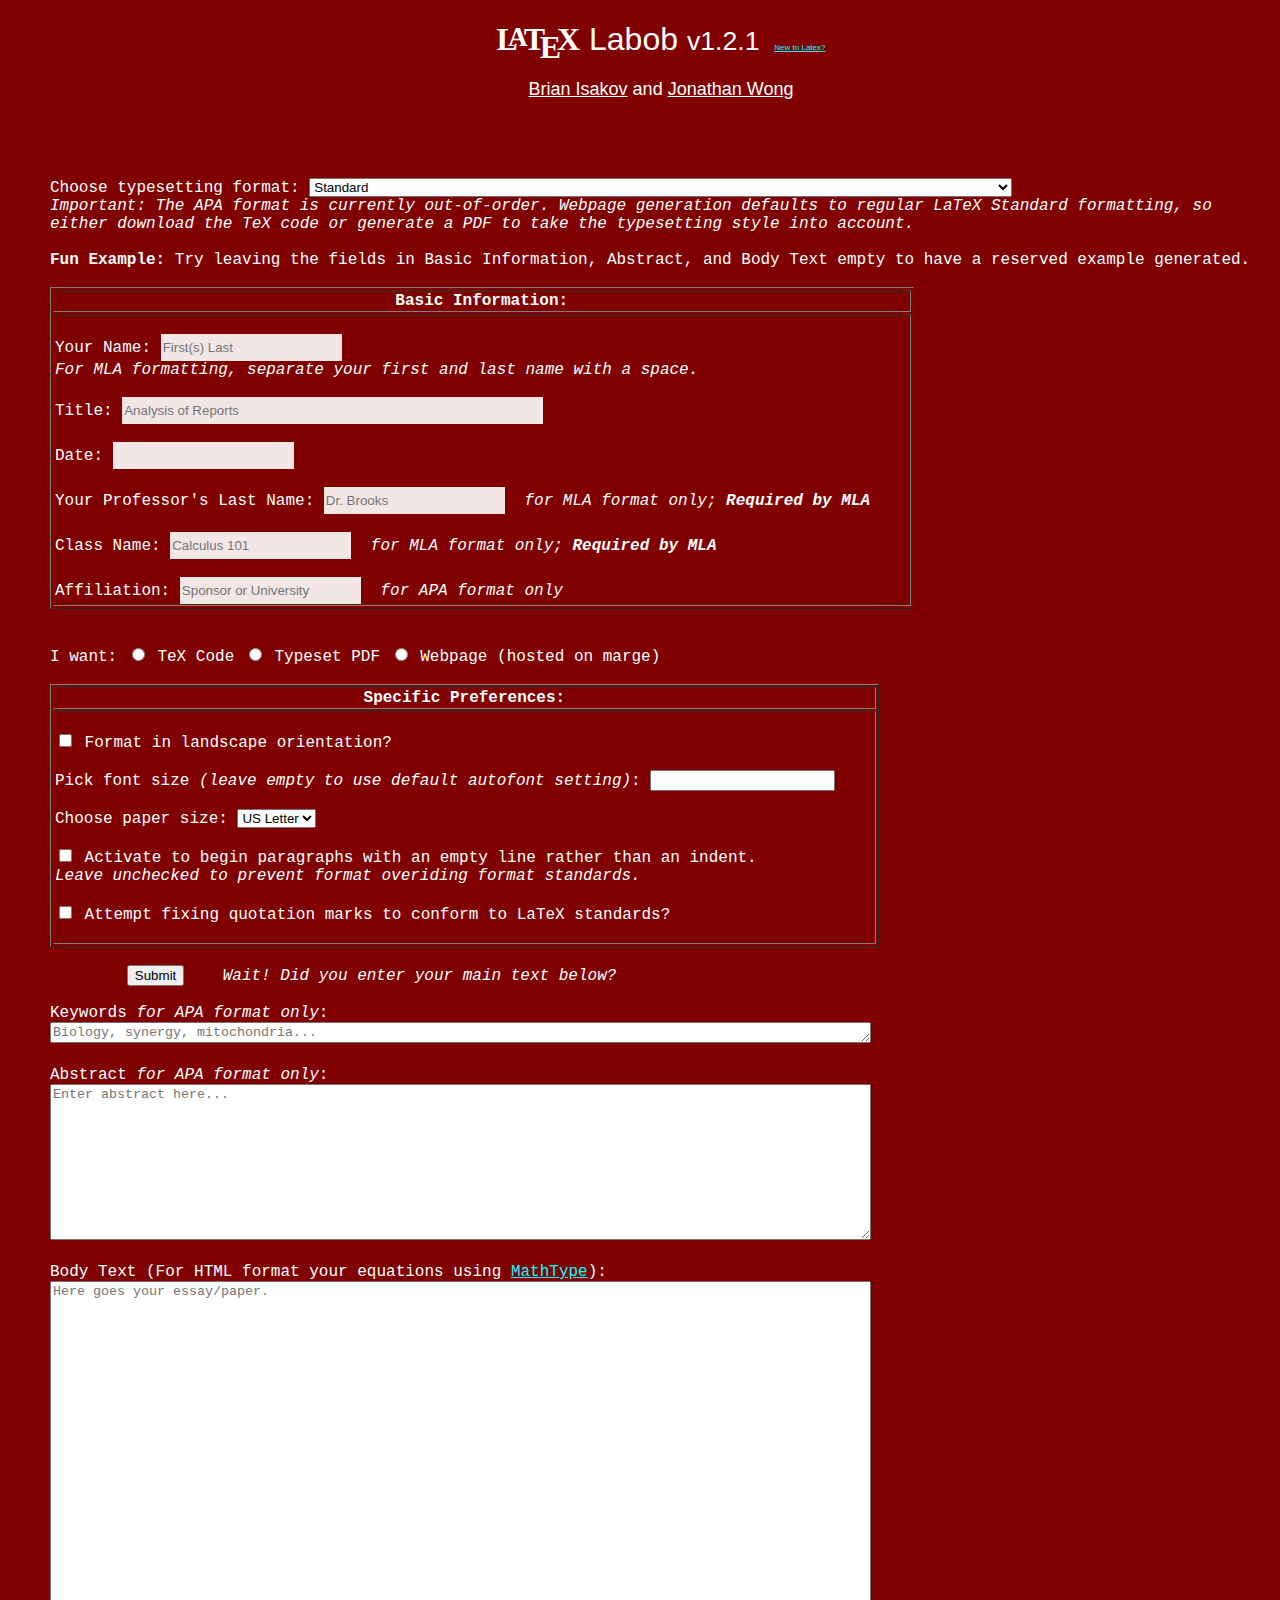
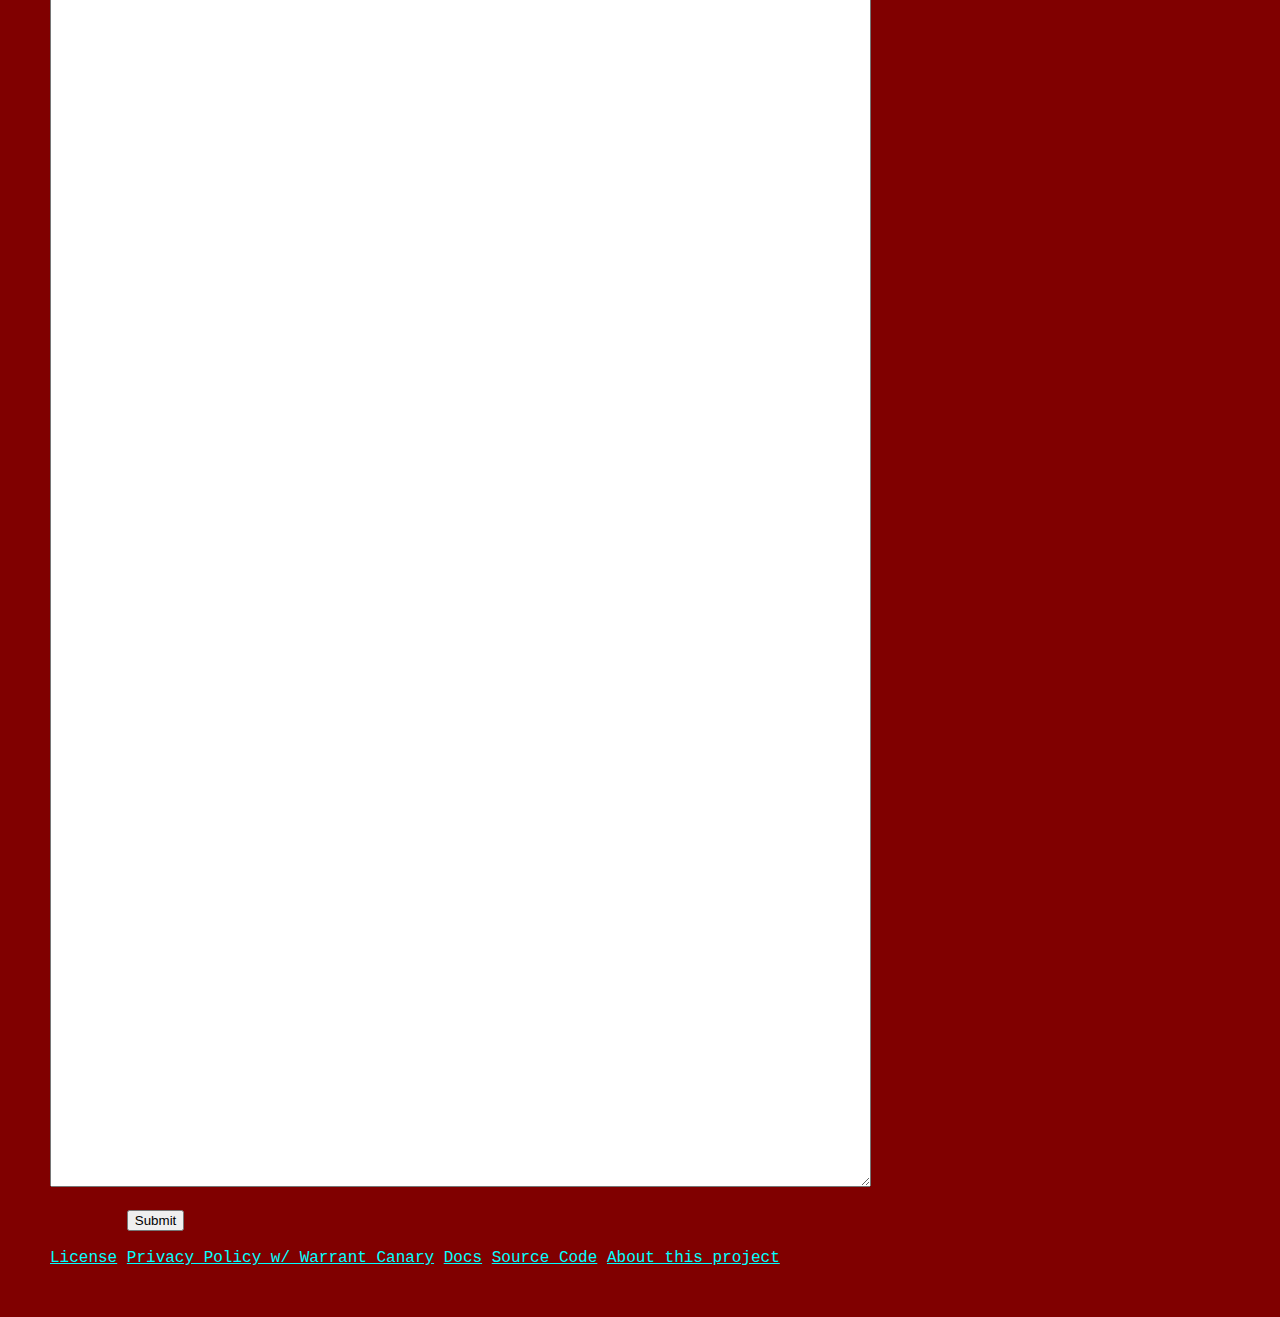
<file: index.html>
<!DOCTYPE html>
<html>
   <head>
      <title>Latex Query</title>
	<style>
        .author {
            color: white;
        }
        .author:hover {
            color: #00FFFF;
        }
        .new {
            font-size: 8px;
        }
	</style>
    <!--<link href='https://fonts.googleapis.com/css?family=Open+Sans:400,300' rel='stylesheet' type='text/css'>  --> 
	<link href="css/main.css" rel="stylesheet" type="text/css">
   </head>
   <body>
   	<h1>
<span class="latex">L<sup>a</sup>T<sub>e</sub>X</span><span id="title"> Labob <small>v1.2.1&nbsp;&nbsp;<span class="new"><a href="intro.html">New to Latex?</a></span></small><br><small id="authors"><a href="http://tinyurl.com/6chgggo" class="author">Brian Isakov</a> and <a href="http://hackthe.tech" class="author">Jonathan Wong</a></small></span></h1>
      <br>
      <br>
      <br>
       <div id="body">
      <form method="POST" action="exec/processor.py">
         Choose typesetting format: 
         <select name="format" size="1">
            <option selected value="Standard">Standard</option>
            <option value="MLA">MLA 7 (Modern Language Association 7th Edition)</option>
            <option value="APA">APA 6 (American Psychological Association 6th Edition)</option>
            <option value="Turabian (as Package)">Turabian (as Package)</option>
<option value="" disabled id="spec"><i>Note: Do not use Turabian (as Package) for authentic Turabian formatting. Instead, use the Turabian options below:</i></option>
		<option value="Turabian (Research Paper)">Turabian (Research Paper)</option>
		<option value="Turabian (Thesis or Dissertation)">Turabian (Thesis or Dissertation)</option>
		<option value="" disabled id="spec"><i>Note: Turabian is a predecessor to Chicago format.</i></option>
            <!--<option>CSE (Council of Science Editors)</option>
			Unfortunately, there is no style guide in CTAN or around the web for CSE formatting with LaTeX.-->
         </select><br>
		 <i>Important: The APA format is currently out-of-order. Webpage generation defaults to regular LaTeX Standard formatting, so either download the TeX code or generate a PDF to take the typesetting style into account.</i>
          <br><br>
		  <b>Fun Example:</b> Try leaving the fields in Basic Information, Abstract, and Body Text empty to have a reserved example generated.
       <br><br>
         <table border="1">
            <th>Basic Information:</th>
            <tr><td style="white-space: nowrap;"><br>Your Name: <input type="text" name="authname" placeholder="First(s) Last"></th><br><i>For MLA formatting, separate your first and last name with a space.</i><br><br>
			Title: <input type="text" name="title" size=50 placeholder="Analysis of Reports"><br><br>
                  Date: <input type="text" name="date"><br><br>
				  Your Professor's Last Name: <input type="text" name="Plname" value="" placeholder="Dr. Brooks"> <i>for MLA format only; <b>Required by MLA</b></i> &nbsp; &nbsp<br><br>
                    Class Name: <input type="text" name="Classname" value="" placeholder="Calculus 101"> <i>for MLA format only; <b>Required by MLA</b></i><br><br>
           Affiliation: <!--<input type="checkbox" name="AffiliationCHOOSER" value="True" checked="checked">--><input type="text" name="Affiliation" value="" placeholder="Sponsor or University"> <i>for APA format only</i></input><br>
            </td>
             </tr>  
         </table>
         <br><br><!--
         Choose "starter" (multiple OK): 
         <select name="starter" multiple>
            <option value=0 selected>None</option>
            <option>Abstract</option>
            <option>Introduction</option>
            
               <option>Turabian</option>
               <option>CSE (Council of Science Editors)</option>
         </select> -->
		          I want: 
         <input selected type="radio" name="function" value="tex"> TeX Code      
         <input type="radio" name="function" value="pdf"> Typeset PDF
	 <input type="radio" name="function" value="webpage"> Webpage (hosted on marge)
         <br><br>
		 <table border="1">
            <th>Specific Preferences:</th>
            <tr><td style="white-space: nowrap;"><br>
         <input type="checkbox" name="landscape" value="True">
         Format in landscape orientation?
         <br><br>
		  Pick font size <i>(leave empty to use default autofont setting)</i>: <input type="number" name="fSize"> &nbsp; &nbsp
         <br><br>
         Choose paper size:
         <select name="paperStyle">
            <option selected value="letterpaper">US Letter</option>
            <option value="a4">A4</option>
            <option value="a5">A5</option>
         </select>
         <br><br>
         <input type="checkbox" name="parseSkip" value="True"> Activate to begin paragraphs with an empty line rather than an indent.<br>
         <i>Leave unchecked to prevent format overiding format standards.</i><br><br>
         <input type="checkbox" name="qCorrect" value="True">
         Attempt fixing quotation marks to conform to LaTeX standards?<br><br></td></td></table>
	 <br> &nbsp; &nbsp &nbsp; &nbsp
         <input type="submit" name="submit" value="Submit"> &nbsp; &nbsp<i>Wait! Did you enter your main text below?</i><br><br>
         Keywords <i>for APA format only</i>:<br>
         <textarea rows="1" name="Keywords" cols="100" placeholder="Biology, synergy, mitochondria..."></textarea>
</textarea>
         <br><br>
         Abstract <i>for APA format only</i>: <br>
         <textarea rows="10" name="Abstract" cols="100" placeholder="Enter abstract here..."></textarea>
</textarea>
         <br><br>
         Body Text (For HTML format your equations using <a href="mathtype.html">MathType</a>): <br>
         <textarea rows="100" name="body" cols="100" placeholder="Here goes your essay/paper."></textarea>
</textarea>
         <br><br><!--
         I want: 
         <input type="radio" name="function" value="tex"> TeX Code      
         <input type="radio" name="function" value="pdf"> Typeset PDF
	 <input type="radio" name="function" value="webpage"> Webpage (hosted on marge)
         <br><br>
         <input type="checkbox" name="landscape" value="True" checked="checked">
         Format in landscape orientation?
         <br><br>
         Choose paper size:
         <select name="paperStyle">
            <option selected value="letterpaper">US Letter</option>
            <option value="a4">a4</option>
            <option value="a5">a5</option>
         </select>
         <br><br>
         <input type="checkbox" name="parseSkip" value="True" checked="checked"> Activate to begin paragraphs with an empty line rather than an indent.<br>
         <i>Leave unchecked to prevent format overiding format standards.</i><br><br>
         <input type="checkbox" name="qCorrect" value="True" checked="checked">
         Attempt fixing quotation marks to conform to LaTeX standards?
	 
         <input type="submit" name="submit" value="Submit">
      </form>-->
		  &nbsp; &nbsp &nbsp; &nbsp
         <input type="submit" name="submit" value="Submit">
       <br><br>
       <a href="http://www.gnu.org/licenses/gpl-3.0-standalone.html">License</a>
       <a href="privacy.html">Privacy Policy w/ Warrant Canary</a>
       <a href="https://www.gitbook.com/book/jonw27/latex-labob">Docs</a>
       <a href="https://github.com/Jonw27/labob">Source Code</a>
       <a href="about.html">About this project</a>
       </div>
   </body>
</html>
</file>
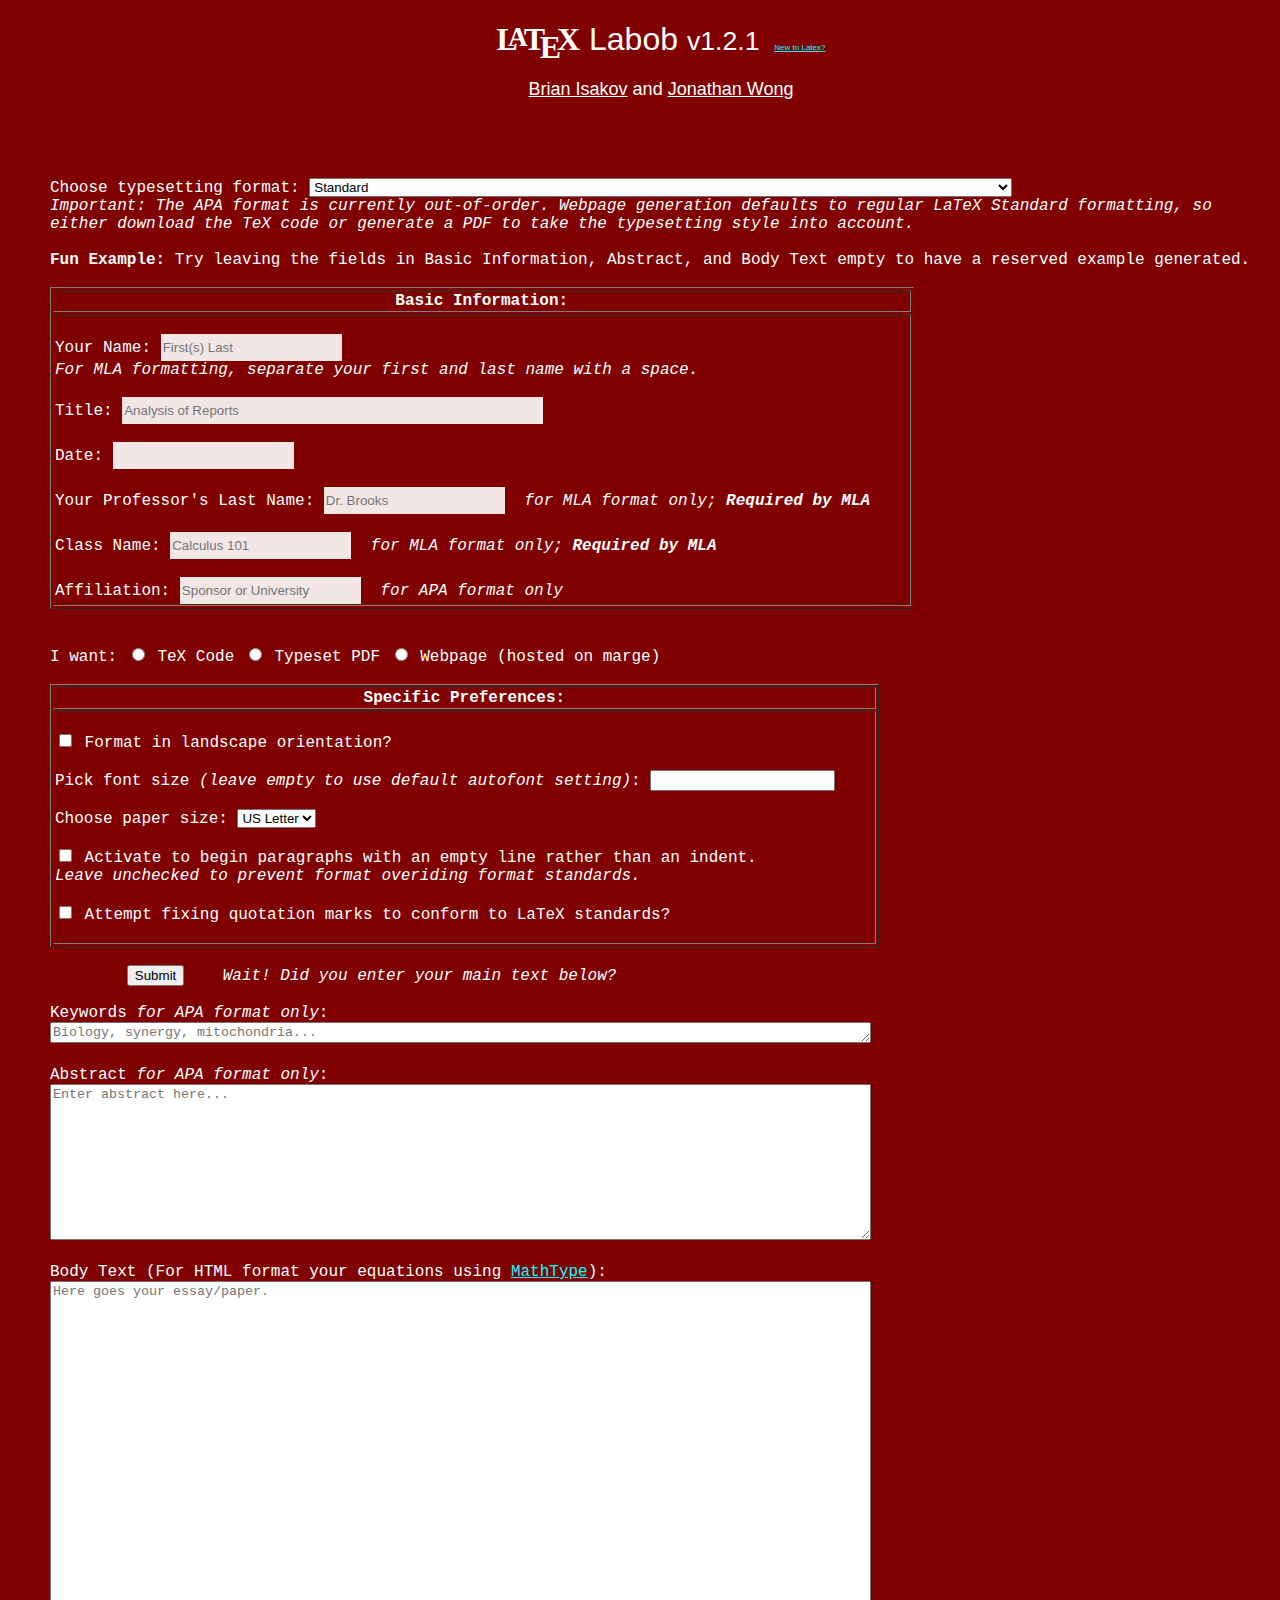
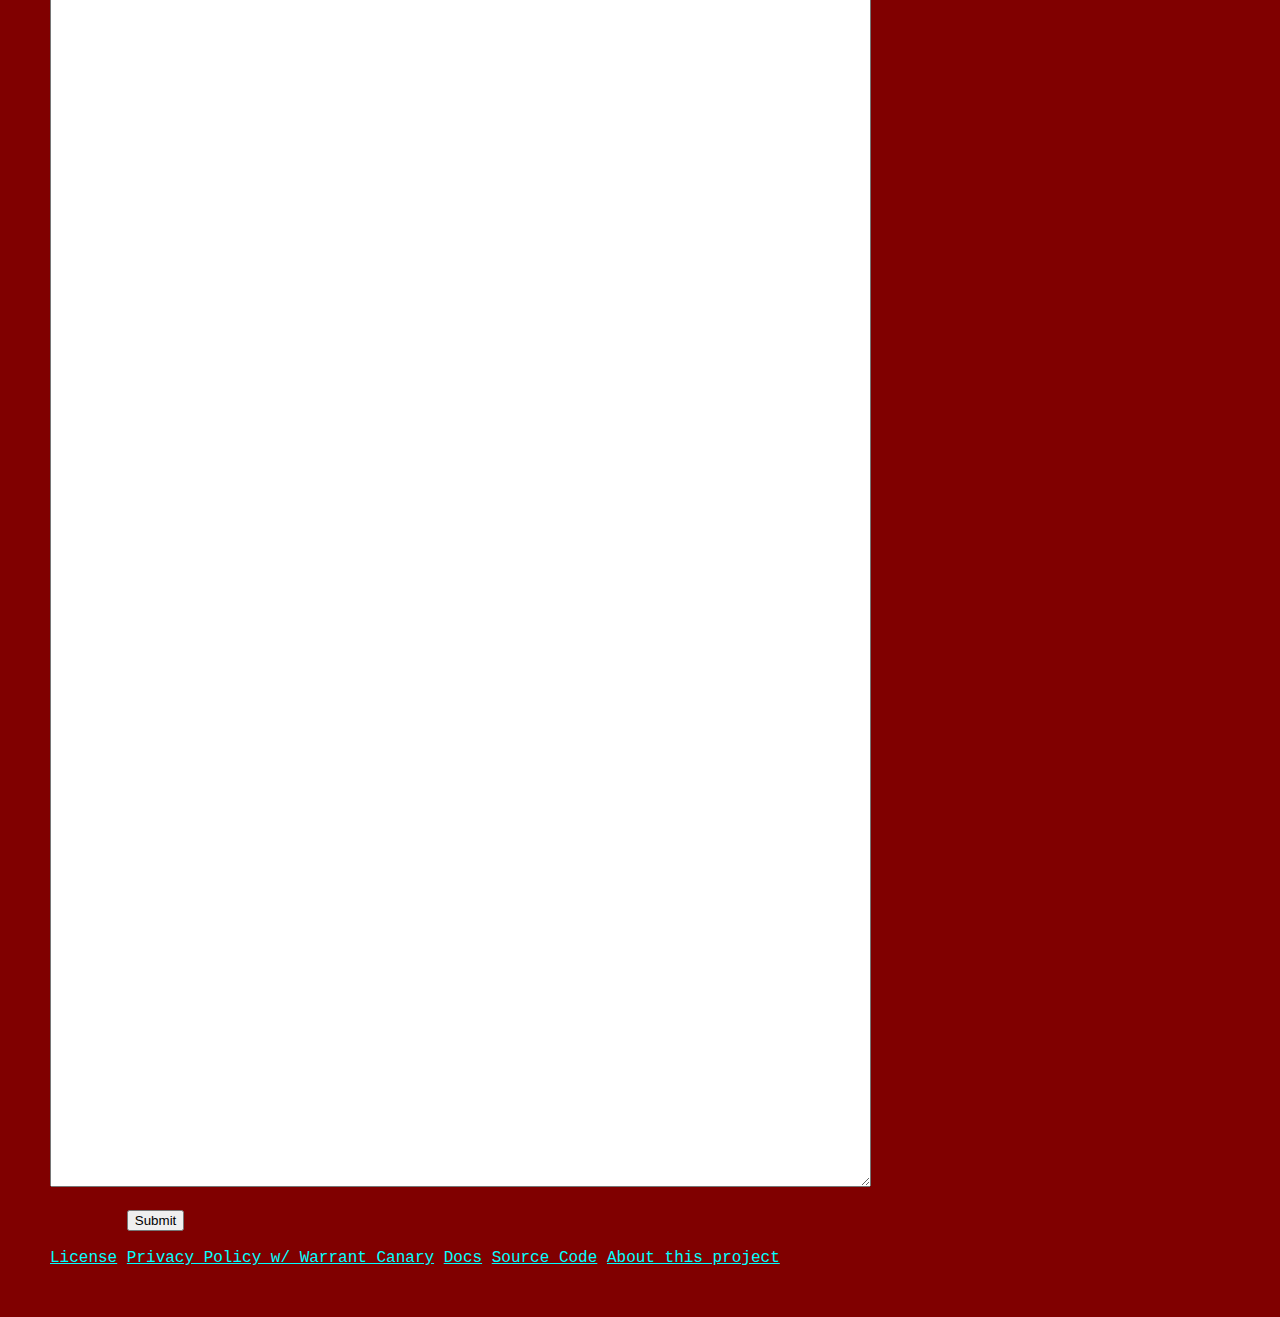
<file: images/index.html>
<!DOCTYPE html>
<!--How a proper and fast js redirect is done -->
<html lang=en>
  <head>
    <script>
      window.location.href='../'
    </script>
  </head>
  <body>
  </body>
</html>  
<!--
This requires JavaScript.
The redirect page at /pages/index.html works in cases when the client does not have JavaScript enabled.
--!>
</file>
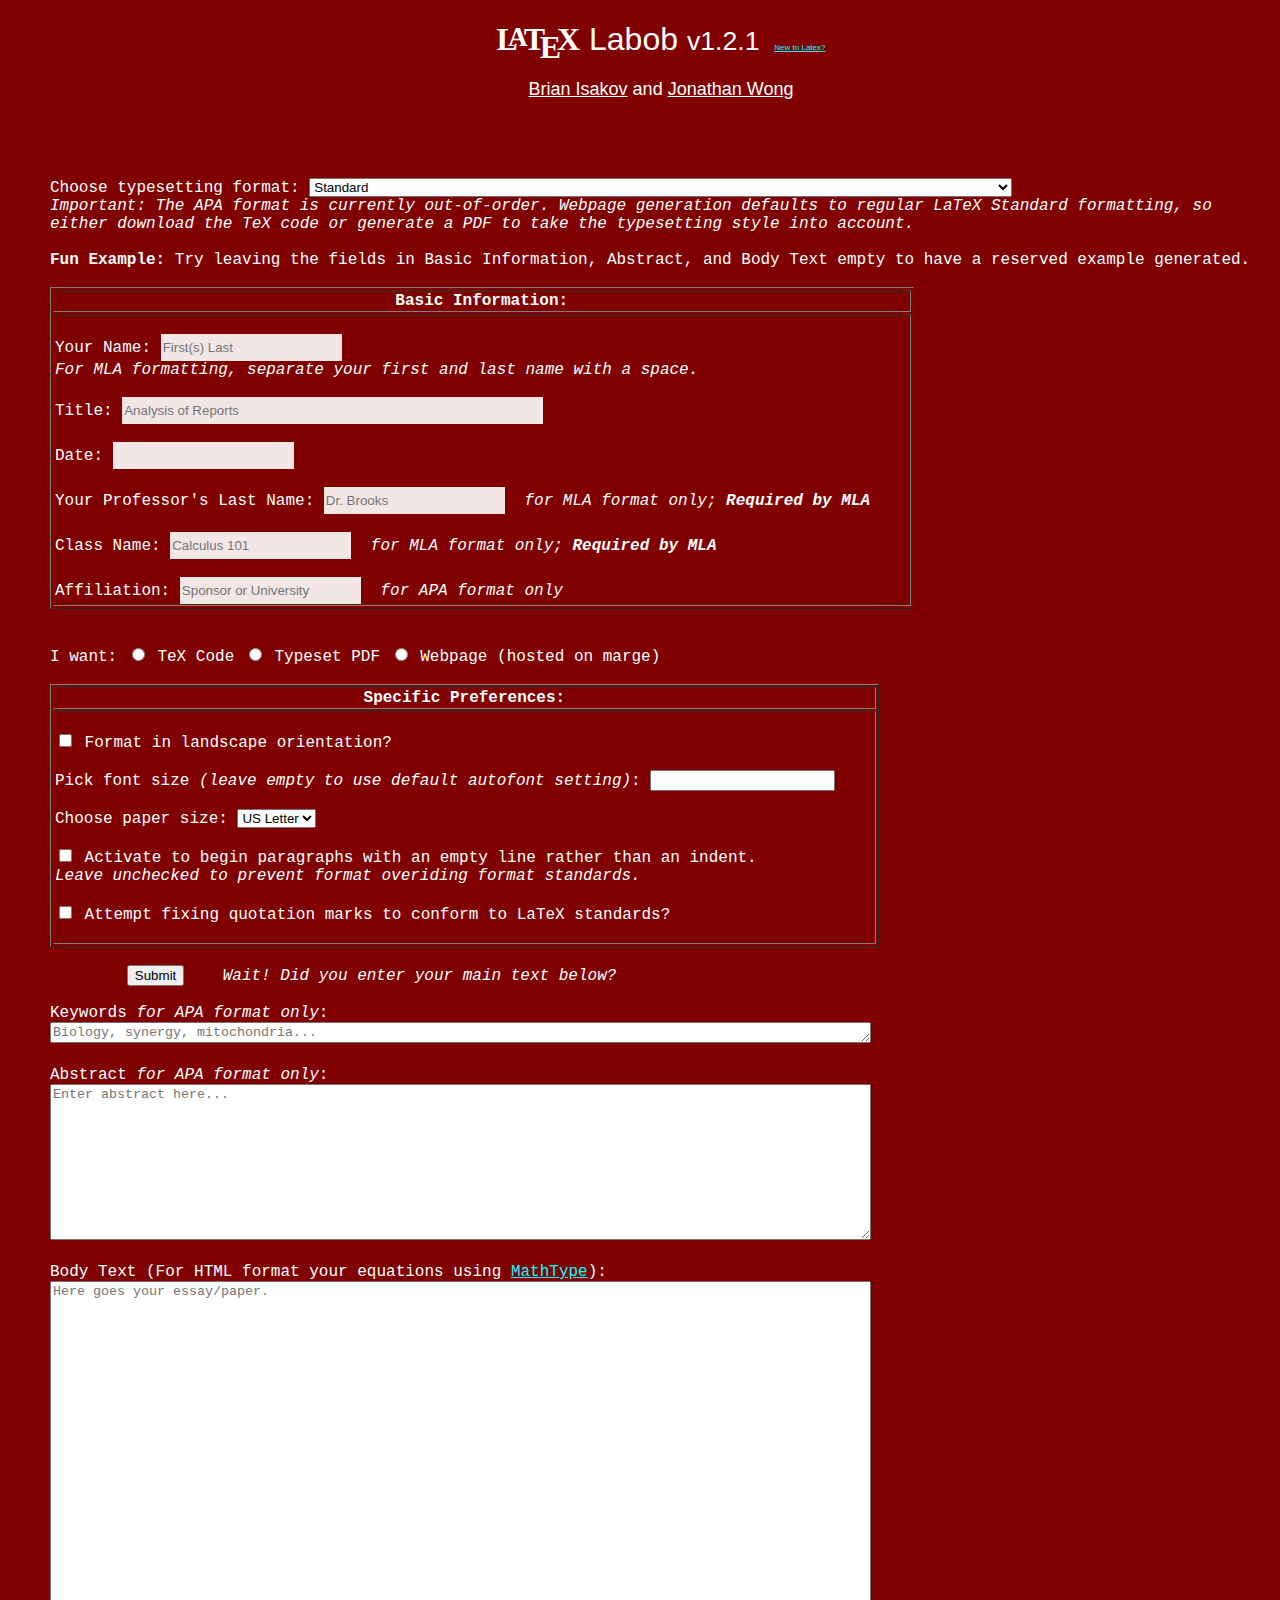
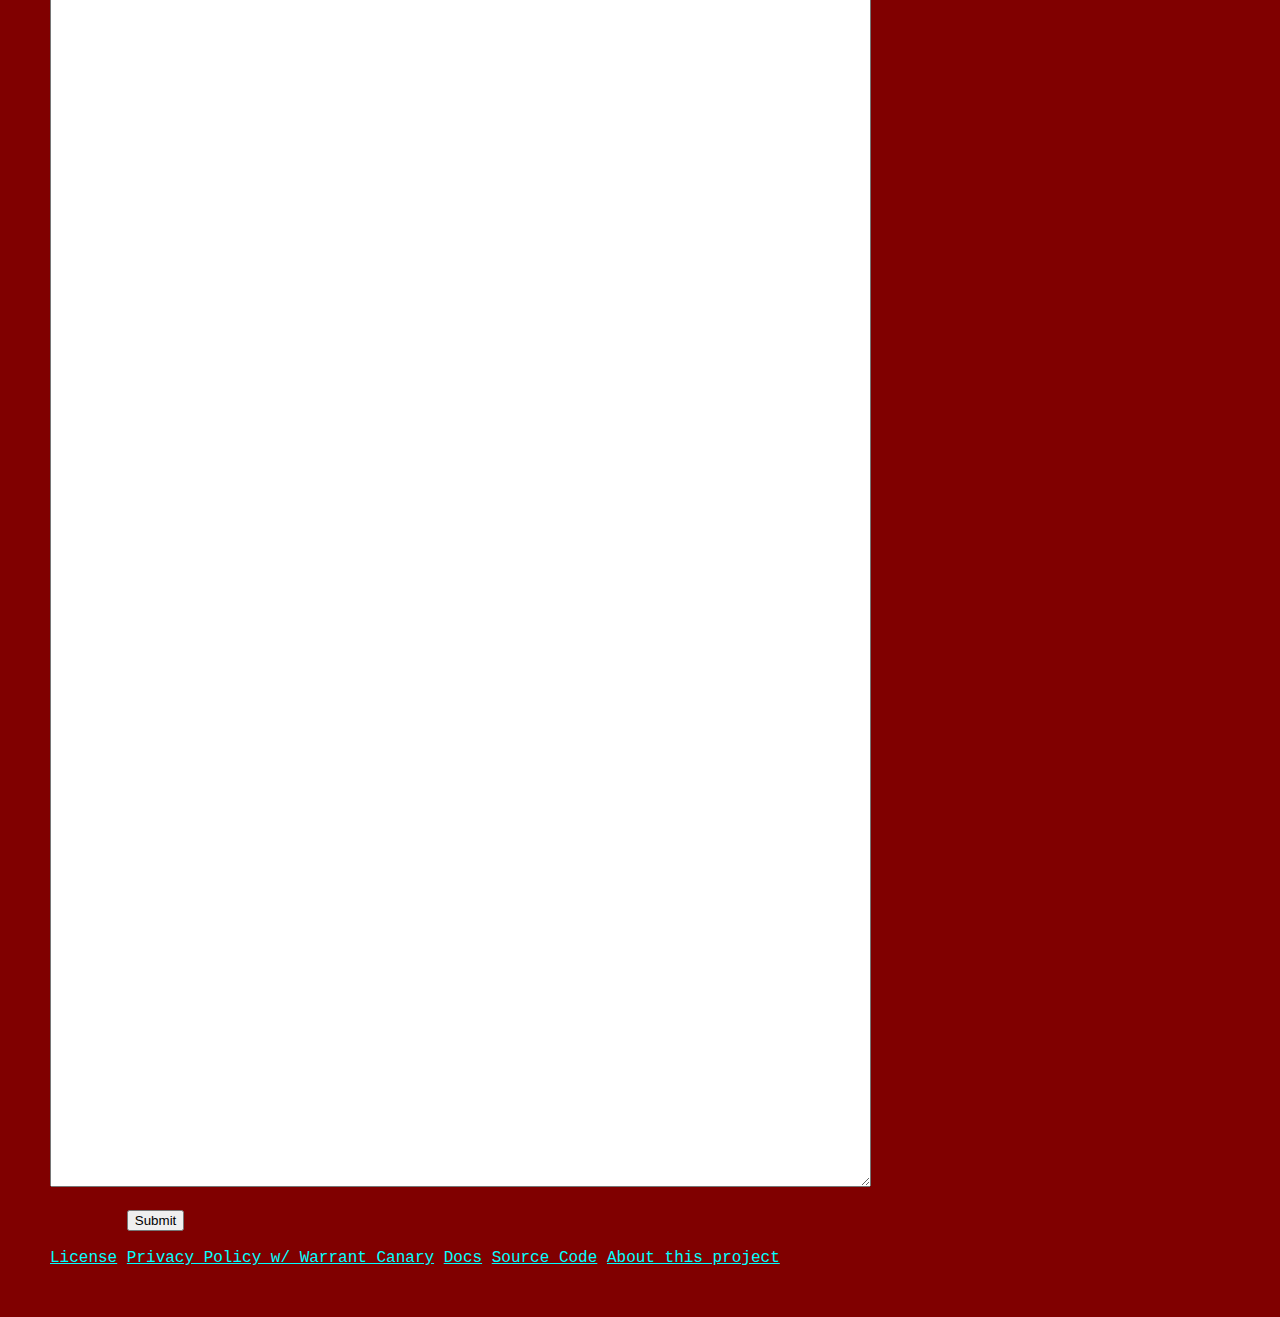
<file: pages/index.html>
<html>
<head>
<!-- Pleace this snippet right after opening the head tag to make it work properly -->

<!-- This code is licensed under GNU GPL v3 -->
<!-- You are allowed to freely copy, distribute and use this code, but removing author credit is strictly prohibited -->
<!-- Generated by http://insider.zone/tools/client-side-url-redirect-generator/ -->

<!-- REDIRECTING STARTS -->
<link rel="canonical" href="../"/>
<noscript>
	<meta http-equiv="refresh" content="0;URL=../">
</noscript>
<!--[if lt IE 9]><script type="text/javascript">var IE_fix=true;</script><![endif]-->
<script type="text/javascript">
	var url = "../";
	if(typeof IE_fix != "undefined") // IE8 and lower fix to pass the http referer
	{
		document.write("redirecting..."); // Don't remove this line or appendChild() will fail because it is called before document.onload to make the redirect as fast as possible. Nobody will see this text, it is only a tech fix.
		var referLink = document.createElement("a");
		referLink.href = url;
		document.body.appendChild(referLink);
		referLink.click();
	}
	else { window.location.replace(url); } // All other browsers
</script>
<!-- Credit goes to http://insider.zone/ -->
<!-- REDIRECTING ENDS -->
</head>
</html>
</file>
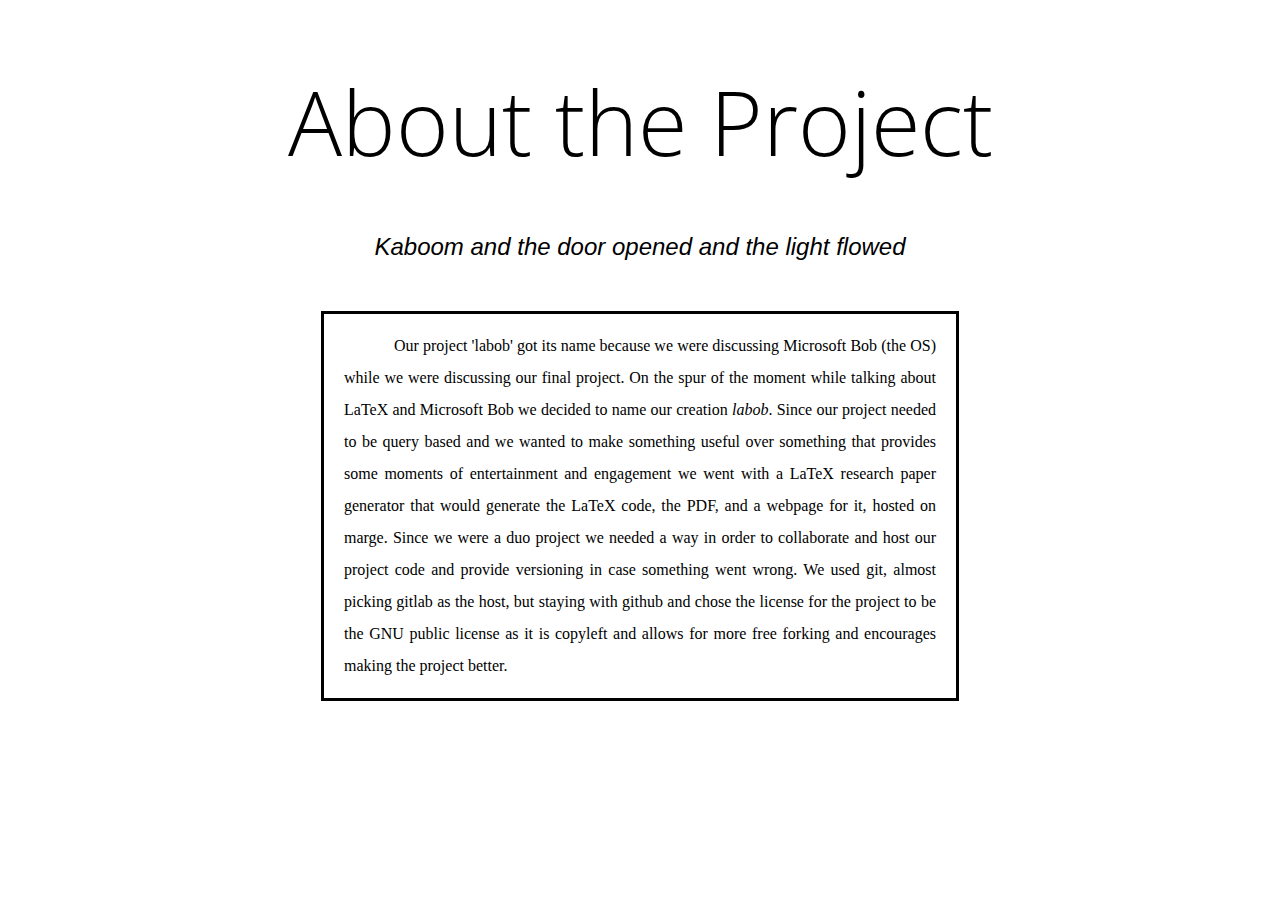
<file: about.html>
<!DOCTYPE html>
<html lang="en">
    <head>
        <title>About the Project</title>
        <meta charset="UTF-8">
        <link href='https://fonts.googleapis.com/css?family=Open+Sans:400,300' rel='stylesheet' type='text/css'>
        <link href="css/privacy.css" rel="stylesheet" type="text/css">
    </head>
    <body>
        <h1>About the Project</h1>
        <h2>Kaboom and the door opened and the light flowed</h2>
        <div id="container">
            <p>
                Our project 'labob' got its name because we were discussing Microsoft Bob (the OS) while we were discussing our final project. On the spur of the moment while talking about LaTeX and Microsoft Bob we decided to name our creation <i>labob</i>. Since our project needed to be query based and we wanted to make something useful over something that provides some moments of entertainment and engagement we went with a LaTeX research paper generator that would generate the LaTeX code, the PDF, and a webpage for it, hosted on marge. Since we were a duo project we needed a way in order to collaborate and host our project code and provide versioning in case something went wrong. We used git, almost picking gitlab as the host, but staying with github and chose the license for the project to be the GNU public license as it is copyleft and allows for more free forking and encourages making the project better.
            </p>
        </div>
    </body>
</html>
</file>
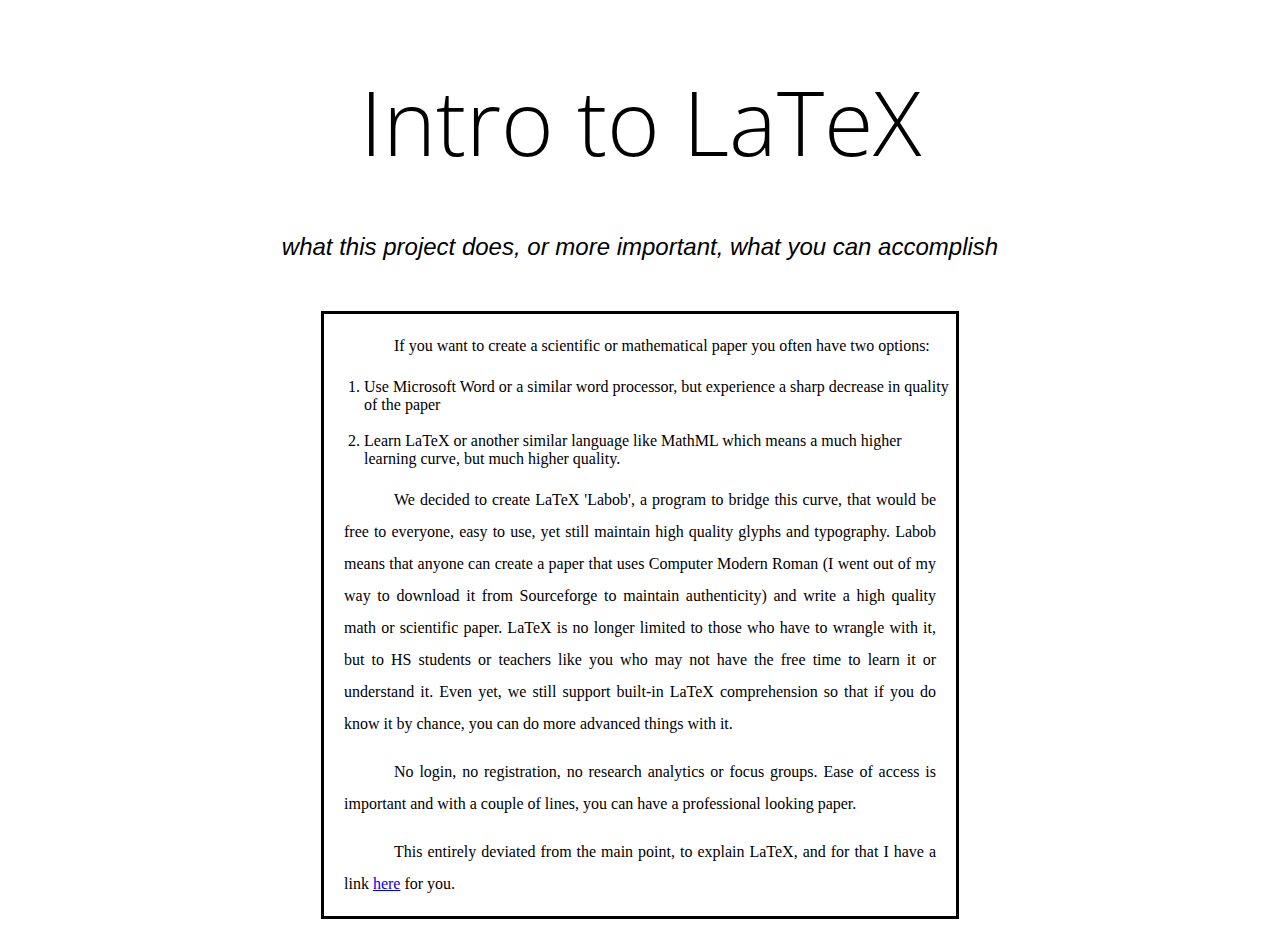
<file: intro.html>
<!DOCTYPE html>
<html lang="en">
    <head>
        <title>Intro to LaTeX</title>
        <meta charset="UTF-8">
        <link href='https://fonts.googleapis.com/css?family=Open+Sans:400,300' rel='stylesheet' type='text/css'>
        <link href="css/privacy.css" rel="stylesheet" type="text/css">
        <meta name="author" content="Jonathan Wong"
    </head>
    <body>
        <h1>Intro to LaTeX</h1>
        <h2>what this project does, or more important, what you can accomplish</h2>
        <div id="container">
            <p>
                If you want to create a scientific or mathematical paper you often have two options:
                <ol>
                    <li>Use Microsoft Word or a similar word processor, but experience a sharp decrease in quality of the paper</li>
                    <br>
                    <li>Learn LaTeX or another similar language like MathML which means a much higher learning curve, but much higher quality.</li>
                </ol>
            </p>
            <p>
                We decided to create LaTeX 'Labob', a program to bridge this curve, that would be free to everyone, easy to use, yet still maintain high quality glyphs and typography. Labob means that anyone can create a paper that uses Computer Modern Roman (I went out of my way to download it from Sourceforge to maintain authenticity) and write a high quality math or scientific paper. LaTeX is no longer limited to those who have to wrangle with it, but to HS students or teachers like you who may not have the free time to learn it or understand it. Even yet, we still support built-in LaTeX comprehension so that if you do know it by chance, you can do more advanced things with it.
            </p>
            <p>
                No login, no registration, no research analytics or focus groups. Ease of access is important and with a couple of lines, you can have a professional looking paper.
            </p>
            <p>
                This entirely deviated from the main point, to explain LaTeX, and for that I have a link <a href="https://is.gd/UBxP6t">here</a> for you.
            </p>
        </div>
    </body>
</html>
</file>
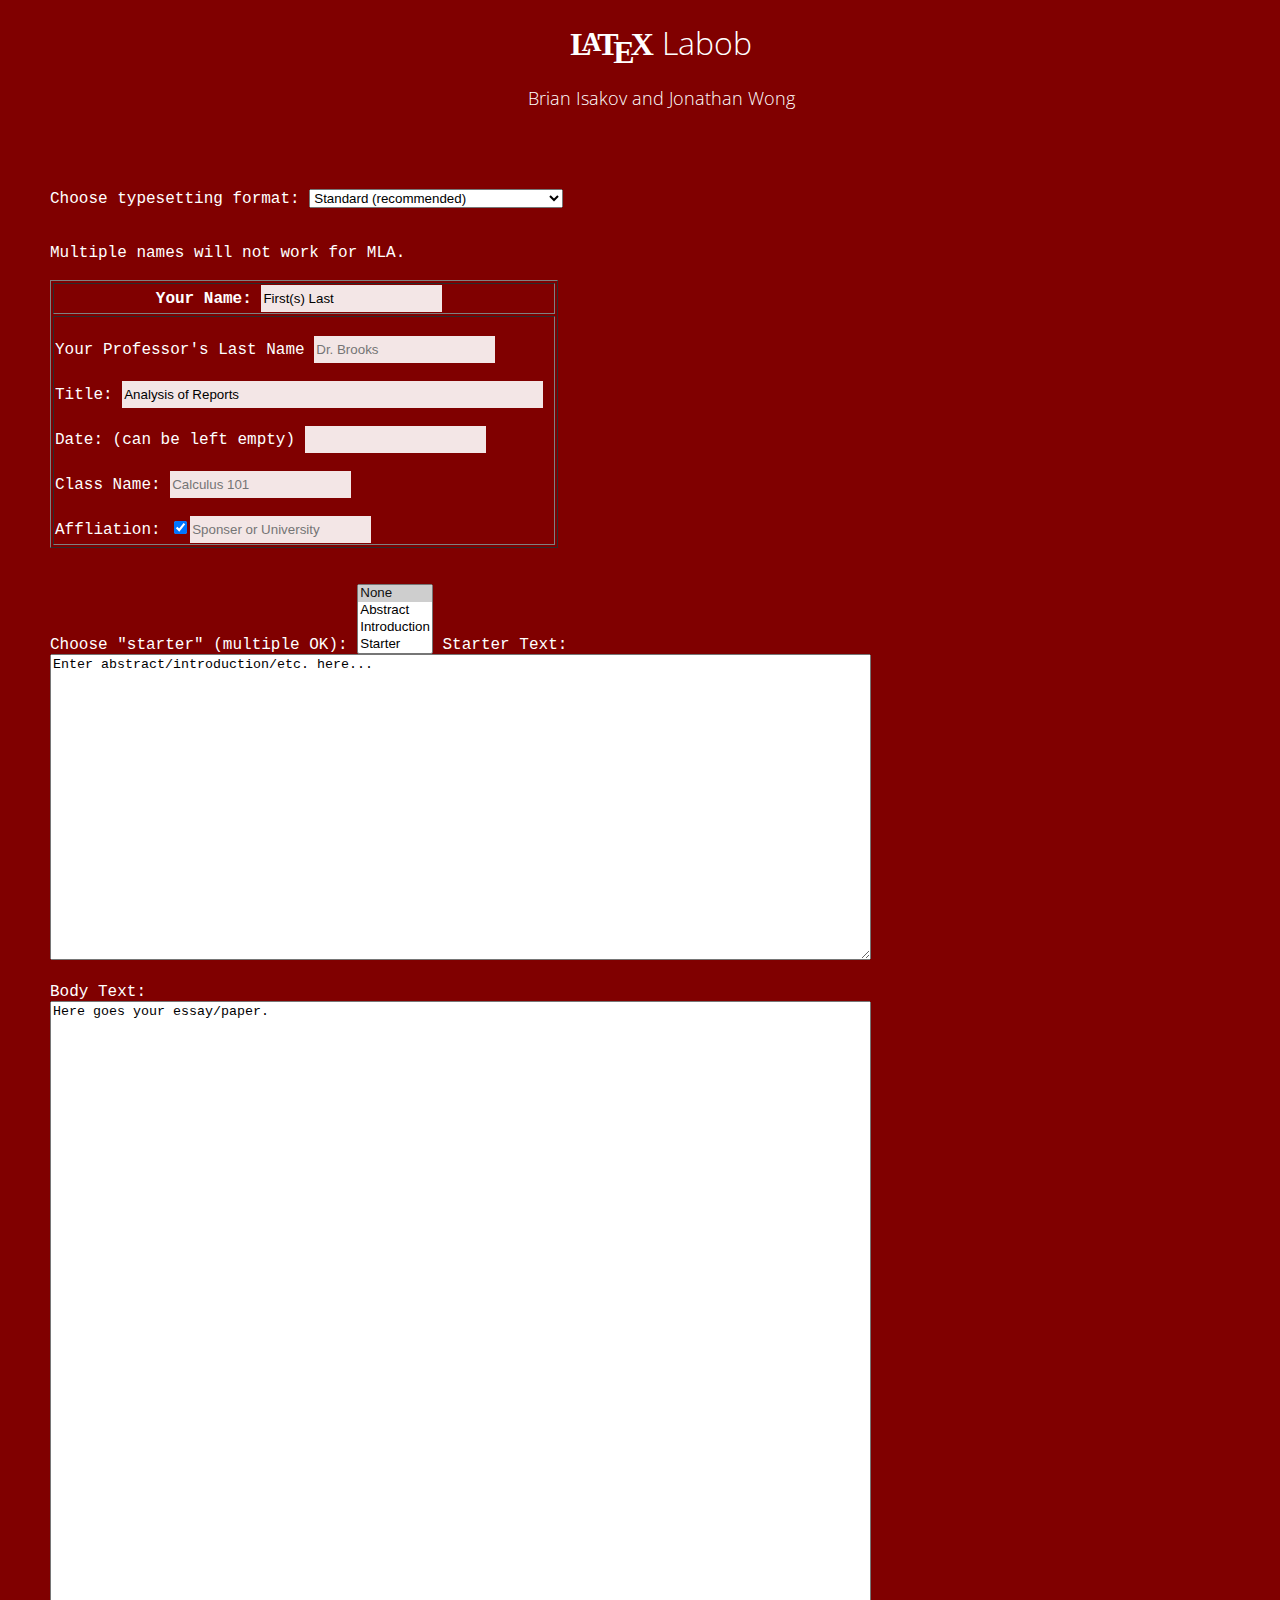
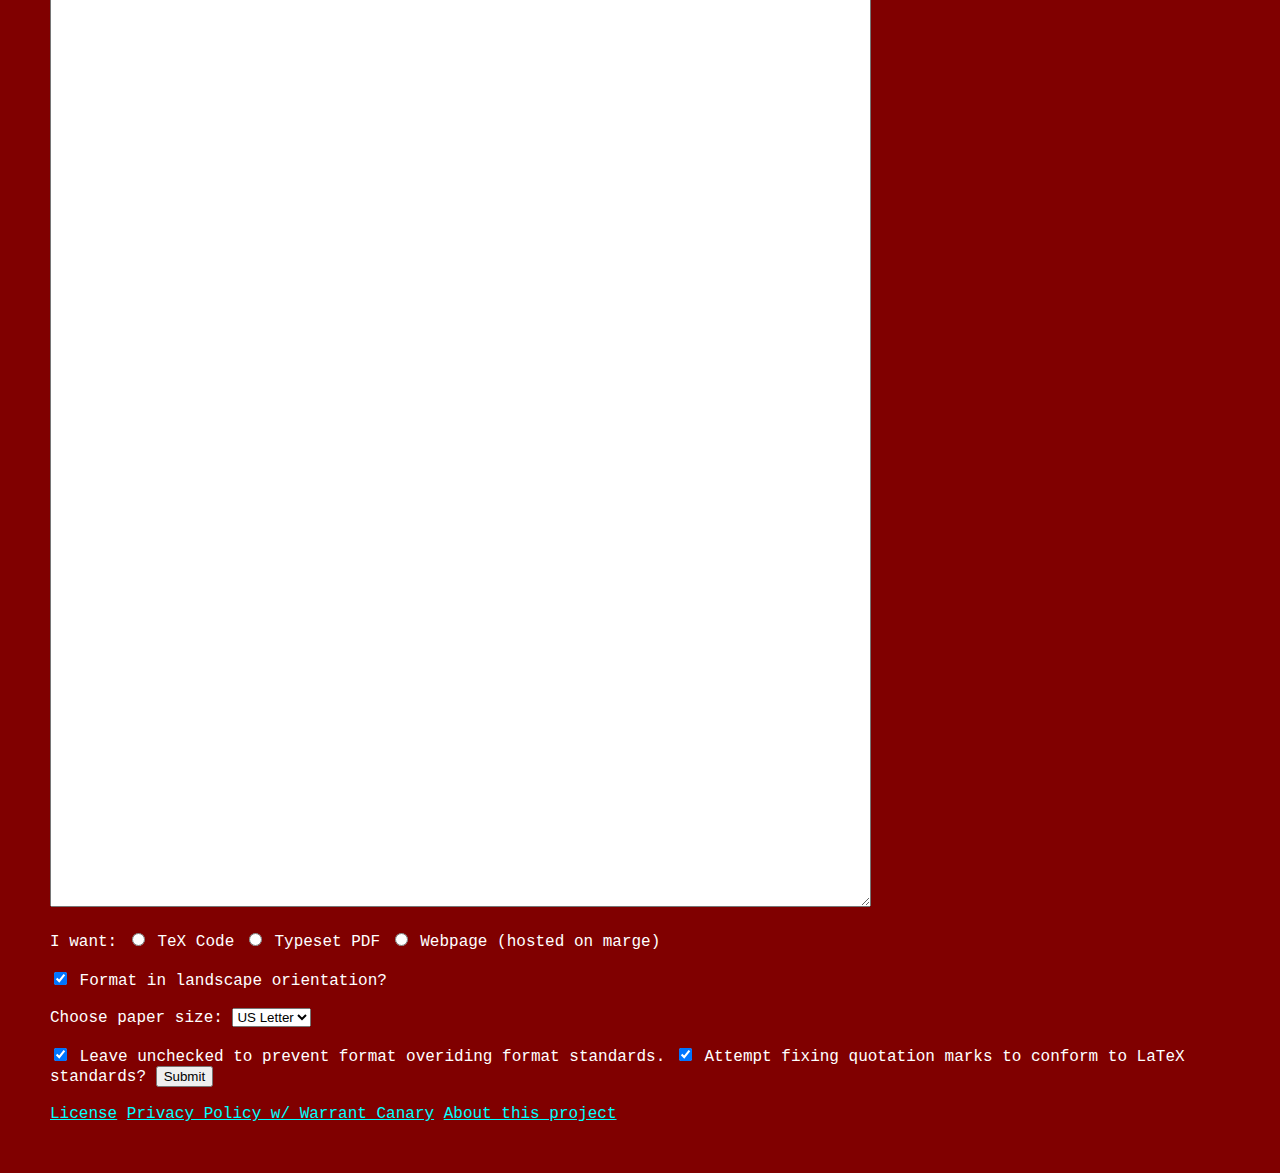
<file: latexq0.html>
<!DOCTYPE html>
<html>
   <head>
      <title>Latex Query</title>
	<style>
		
	</style>
    <link href='https://fonts.googleapis.com/css?family=Open+Sans:400,300' rel='stylesheet' type='text/css'>   
	<link href="css/main.css" rel="stylesheet" type="text/css">
   </head>
   <body>
   	<h1>
<span class="latex">L<sup>a</sup>T<sub>e</sub>X</span><span id="title"> Labob<br><small id="authors">Brian Isakov and Jonathan Wong</small></span></h1>
      <br>
      <br>
      <br>
       <div id="body">
      <form method="POST" action="processor.py">
         Choose typesetting format: 
         <select name="format" size="1">
            <option selected>Standard (recommended)</option>
            <option>MLA (Modern Language Association 7)</option>
            <option>APA</option>
            <option>Turabian</option>
            <option>CSE (Council of Science Editors)</option>
         </select>
         <br><br>
         <table border="1">
            <th>Your Name: <input type="text" name="authname" value="First(s) Last"></th><br>Multiple names will not work for MLA.<br><br>
            <tr><td><br>Your Professor's Last Name <input type="text" name="Plname" value="" placeholder="Dr. Brooks"><br><br>
             Title: <input type="text" name="title" size=50 value="Analysis of Reports">
                  <br><br>
                  Date: (can be left empty) <input type="text" name="date"><br><br>
                    Class Name: <input type="text" name="Classname" value="" placeholder="Calculus 101"></input><br><br>
           Affliation: <input type="checkbox" name="AffiliationCHOOSER" value="True" checked="checked"><input type="text" name="Affiliation" value="" placeholder="Sponser or University"></input>
            </td>
             </tr>  
         </table>
         <br><br>
         Choose "starter" (multiple OK): 
         <select name="starter" multiple>
            <option value=0 selected>None</option>
            <option>Abstract</option>
            <option>Introduction</option>
            <option>Starter</option>
            <!--
               <option>Turabian</option>
               <option>CSE (Council of Science Editors)</option>-->
         </select>
         Starter Text: <br>
         <textarea rows="20" name="starterText" cols="100">
Enter abstract/introduction/etc. here...
</textarea>
         <br><br>
         Body Text: <br>
         <textarea rows="100" name="body" cols="100">
Here goes your essay/paper.
</textarea>
         <br><br>
         I want: 
         <input type="radio" name="function" value="tex"> TeX Code      
         <input type="radio" name="function" value="pdf"> Typeset PDF
	 <input type="radio" name="function" value="webpage"> Webpage (hosted on marge)
         <br><br>
         <input type="checkbox" name="landscape" value="True" checked="checked">
         Format in landscape orientation?
         <br><br>
         Choose paper size:
         <select name="paperStyle">
            <option selected value="letterPaper">US Letter</option>
            <option value="a4">a4</option>
            <option value="a5">a5</option>
         </select>
         <br><br>
         <input type="checkbox" name="parseSkip" value="True" checked="checked">
         Leave unchecked to prevent format overiding format standards.
         <input type="checkbox" name="qCorrect" value="True" checked="checked">
         Attempt fixing quotation marks to conform to LaTeX standards?
	 
         <input type="submit" name="submit" value="Submit">
      </form>
       <br>
       <a href="https://raw.githubusercontent.com/JonW27/labob/master/LICENSE">License</a>
       <a href="privacy.html">Privacy Policy w/ Warrant Canary</a>
       <a href="about.html">About this project</a>
       </div>
   </body>
</html>
</file>
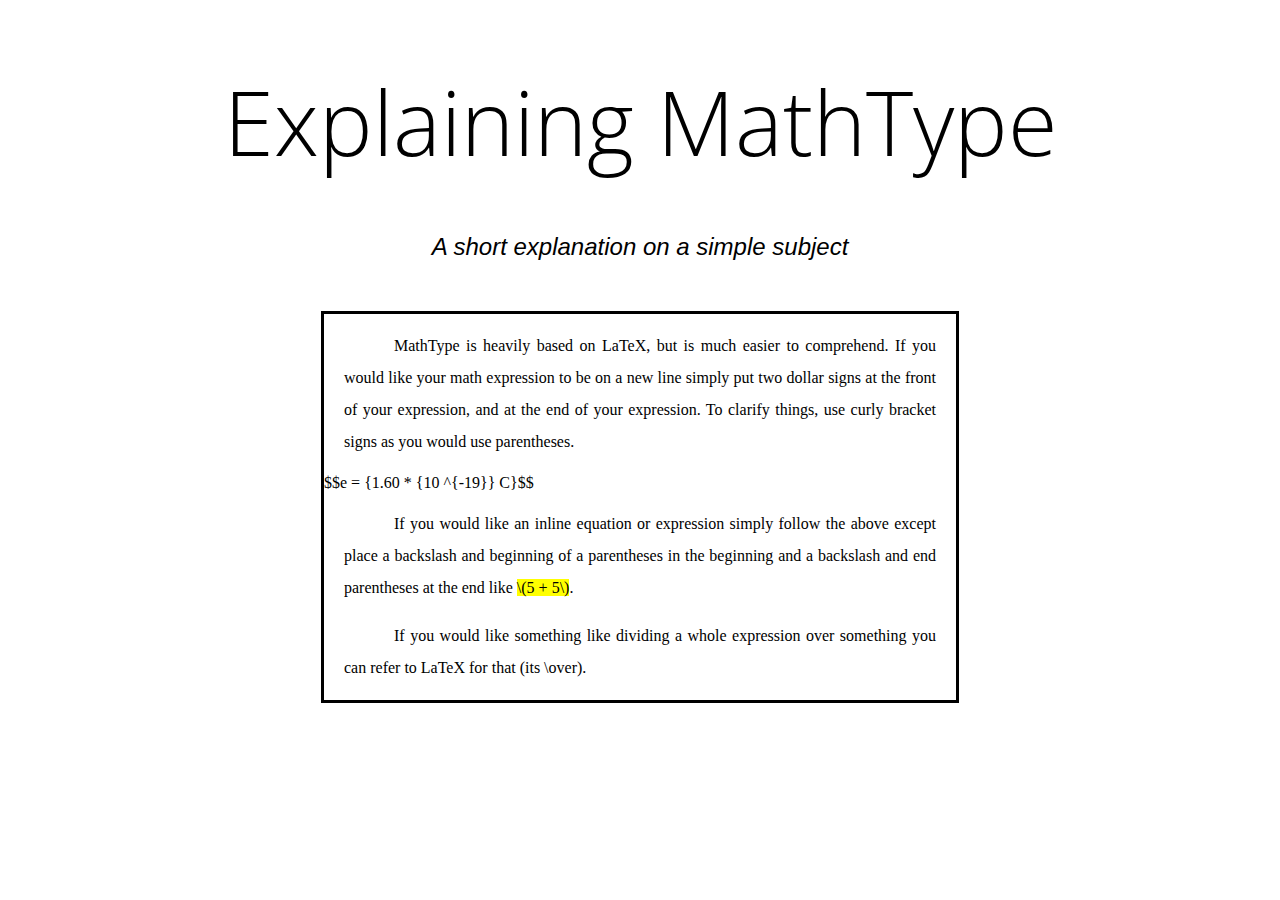
<file: mathtype.html>
<!DOCTYPE html>
<html lang="en">
    <head>
        <title>Explaining MathType</title>
        <meta charset="UTF-8">
        <meta name="author" content="Jonathan Wong">
        <script src='https://cdn.mathjax.org/mathjax/latest/MathJax.js?config=TeX-AMS-MML_HTMLorMML'></script>
        <script href="js/renderer.js"></script>
        <link href='https://fonts.googleapis.com/css?family=Open+Sans:400,300' rel='stylesheet' type='text/css'>
        <link type="text/css" href="css/privacy.css" rel="stylesheet">
        <script>
            function get(x) {
                alert(x.dataset.origin);
            }
        </script>
    </head>
    <body>
        <h1>Explaining MathType</h1>
        <h2>A short explanation on a simple subject</h2>
        <div id="container">
            <p>
                MathType is heavily based on LaTeX, but is much easier to comprehend. If you would like your math expression to be on a new line simply put two dollar signs at the front of your expression, and at the end of your expression. To clarify things, use curly bracket signs as you would use parentheses.
            </p>
            <span onmouseover="get(this)" data-origin="$$e = {1.60 * {10 ^{-19}} C}$$">$$e = {1.60 * {10 ^{-19}} C}$$</span>
            <p>
                If you would like an inline equation or expression simply follow the above except place a backslash and beginning of a parentheses in the beginning and a backslash and end parentheses at the end like <span onmouseover="get(this)" data-origin="\(5 + 5\)"><mark>\(5 + 5\)</mark></span>.
            </p>
            <p>
                If you would like something like dividing a whole expression over something you can refer to LaTeX for that (its \over).
            </p>
        </div>
    </body>
</html>
</file>
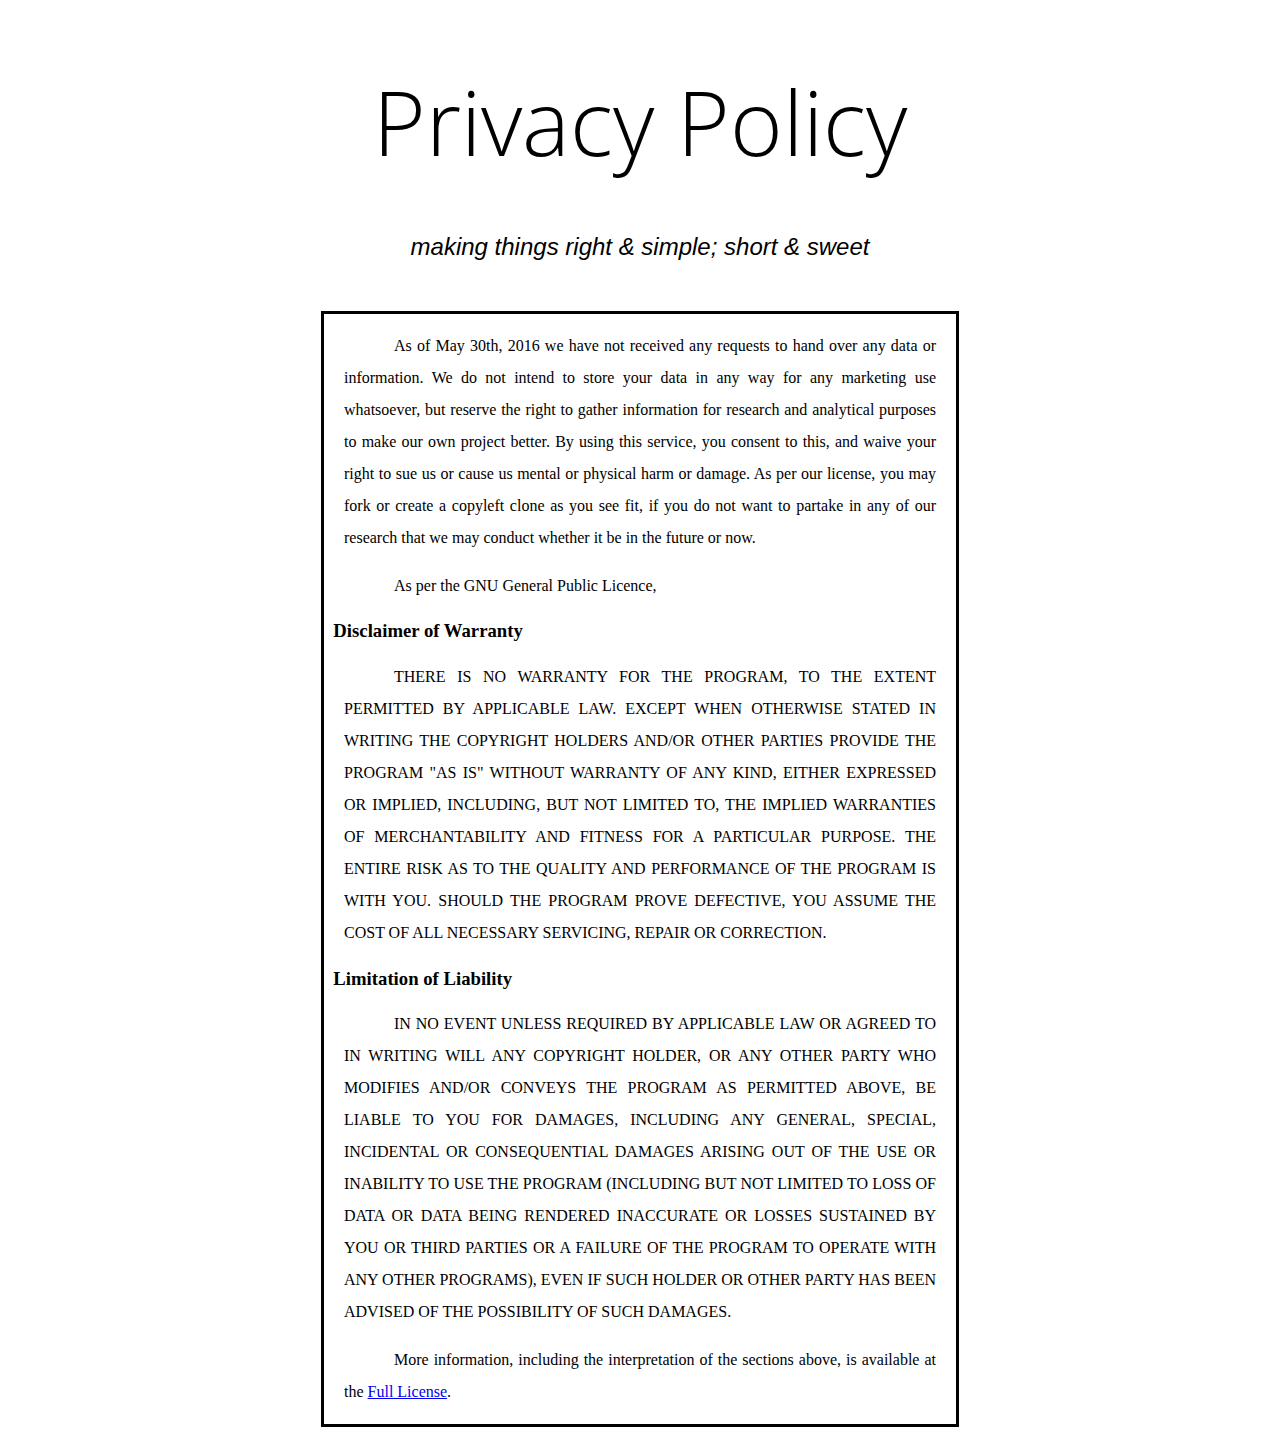
<file: privacy.html>
<!DOCTYPE html>
<html lang="en">
    <head>
        <title>Privacy Policy</title>
        <meta charset="UTF-8">
        <link href='https://fonts.googleapis.com/css?family=Open+Sans:400,300' rel='stylesheet' type='text/css'>
        <link href="css/privacy.css" rel="stylesheet" type="text/css">
    </head>
    <body>
        <h1>Privacy Policy</h1>
        <h2>making things right &amp; simple; short &amp; sweet</h2>
        <div id="container">
            <p>
                As of May 30th, 2016 we have not received any requests to hand over any data or information. We do not intend to store your data in any way for any marketing use whatsoever, but reserve the right to gather information for research and analytical purposes to make our own project better. By using this service, you consent to this, and waive your right to sue us or cause us mental or physical harm or damage. As per our license, you may fork or create a copyleft clone as you see fit, if you do not want to partake in any of our research that we may conduct whether it be in the future or now.
            </p>
            <p>As per the GNU General Public Licence,</p>
            <h3>&nbsp;&nbsp;Disclaimer of Warranty</h3>
            <p>THERE IS NO WARRANTY FOR THE PROGRAM, TO THE EXTENT PERMITTED BY APPLICABLE LAW. EXCEPT WHEN OTHERWISE STATED IN WRITING THE COPYRIGHT HOLDERS AND/OR OTHER PARTIES PROVIDE THE PROGRAM "AS IS" WITHOUT WARRANTY OF ANY KIND, EITHER EXPRESSED OR IMPLIED, INCLUDING, BUT NOT LIMITED TO, THE IMPLIED WARRANTIES OF MERCHANTABILITY AND FITNESS FOR A PARTICULAR PURPOSE. THE ENTIRE RISK AS TO THE QUALITY AND PERFORMANCE OF THE PROGRAM IS WITH YOU. SHOULD THE PROGRAM PROVE DEFECTIVE, YOU ASSUME THE COST OF ALL NECESSARY SERVICING, REPAIR OR CORRECTION.</p>
            <h3>&nbsp;&nbsp;Limitation of Liability</h3>
            <p>IN NO EVENT UNLESS REQUIRED BY APPLICABLE LAW OR AGREED TO IN WRITING WILL ANY COPYRIGHT HOLDER, OR ANY OTHER PARTY WHO MODIFIES AND/OR CONVEYS THE PROGRAM AS PERMITTED ABOVE, BE LIABLE TO YOU FOR DAMAGES, INCLUDING ANY GENERAL, SPECIAL, INCIDENTAL OR CONSEQUENTIAL DAMAGES ARISING OUT OF THE USE OR INABILITY TO USE THE PROGRAM (INCLUDING BUT NOT LIMITED TO LOSS OF DATA OR DATA BEING RENDERED INACCURATE OR LOSSES SUSTAINED BY YOU OR THIRD PARTIES OR A FAILURE OF THE PROGRAM TO OPERATE WITH ANY OTHER PROGRAMS), EVEN IF SUCH HOLDER OR OTHER PARTY HAS BEEN ADVISED OF THE POSSIBILITY OF SUCH DAMAGES.</p>
            <p>More information, including the interpretation of the sections above, is available at the <a href="http://www.gnu.org/licenses/gpl-3.0-standalone.html">Full License</a>.</p>
        </div>
    </body>
</html>
</file>
<file: css/main.css>
body {
			background-color:#800000;
			color:white;
		}
		.tex sub, .latex sub, .latex sup {
		  text-transform: uppercase;
		}
		
		.tex sub, .latex sub {
		  vertical-align: -0.5ex;
		  margin-left: -0.1667em;
		  margin-right: -0.125em;
		}
		
		.tex, .latex, .tex sub, .latex sub {
		  font-size: 1em;
		}
		
		.latex sup {
		  font-size: 0.85em;
		  vertical-align: 0.15em;
		  margin-left: -0.36em;
		  margin-right: -0.15em;
		}
h1 {
    text-align:center;
}

#title {
    font-family: 'Open Sans', sans-serif;
    font-weight: 300;
}

#body {
    font-family: 'Courier New', monospace;
}

#authors {
    font-size: 18px;
}

a {
    color: #00FFFF;
}

body {
    margin-left: 50px;
    margin-bottom: 50px;
}

#spec {
    font-style: italic;
}

input[type="text"] {
    border: 0;
    height: 25px;
    margin-right: 10px;
    background: rgba(255,255,255,0.9)
}

input[type="text"]:hover {
    background: #FFFFFF;
}
</file>
<file: css/privacy.css>
h1 {
    font-family: 'Open Sans', sans-serif;
    font-weight: 300;
    text-align: center;
    font-size: 90px;
}
h2 {
    font-family: Helvetica, sans-serif;
    font-weight: 100;
    font-style: italic;
    text-align: center;
    margin-top: -10px;
}
#container {
    margin: 0 auto;
    margin-top: 50px;
    width: 50%;
    border-style: solid;
    font-family: Cambria, serif;
}
#container p {
    margin-left: 20px;
    text-indent: 50px;
    margin-right: 20px;
    text-align: justify;
    line-height: 200%;
}
</file>
